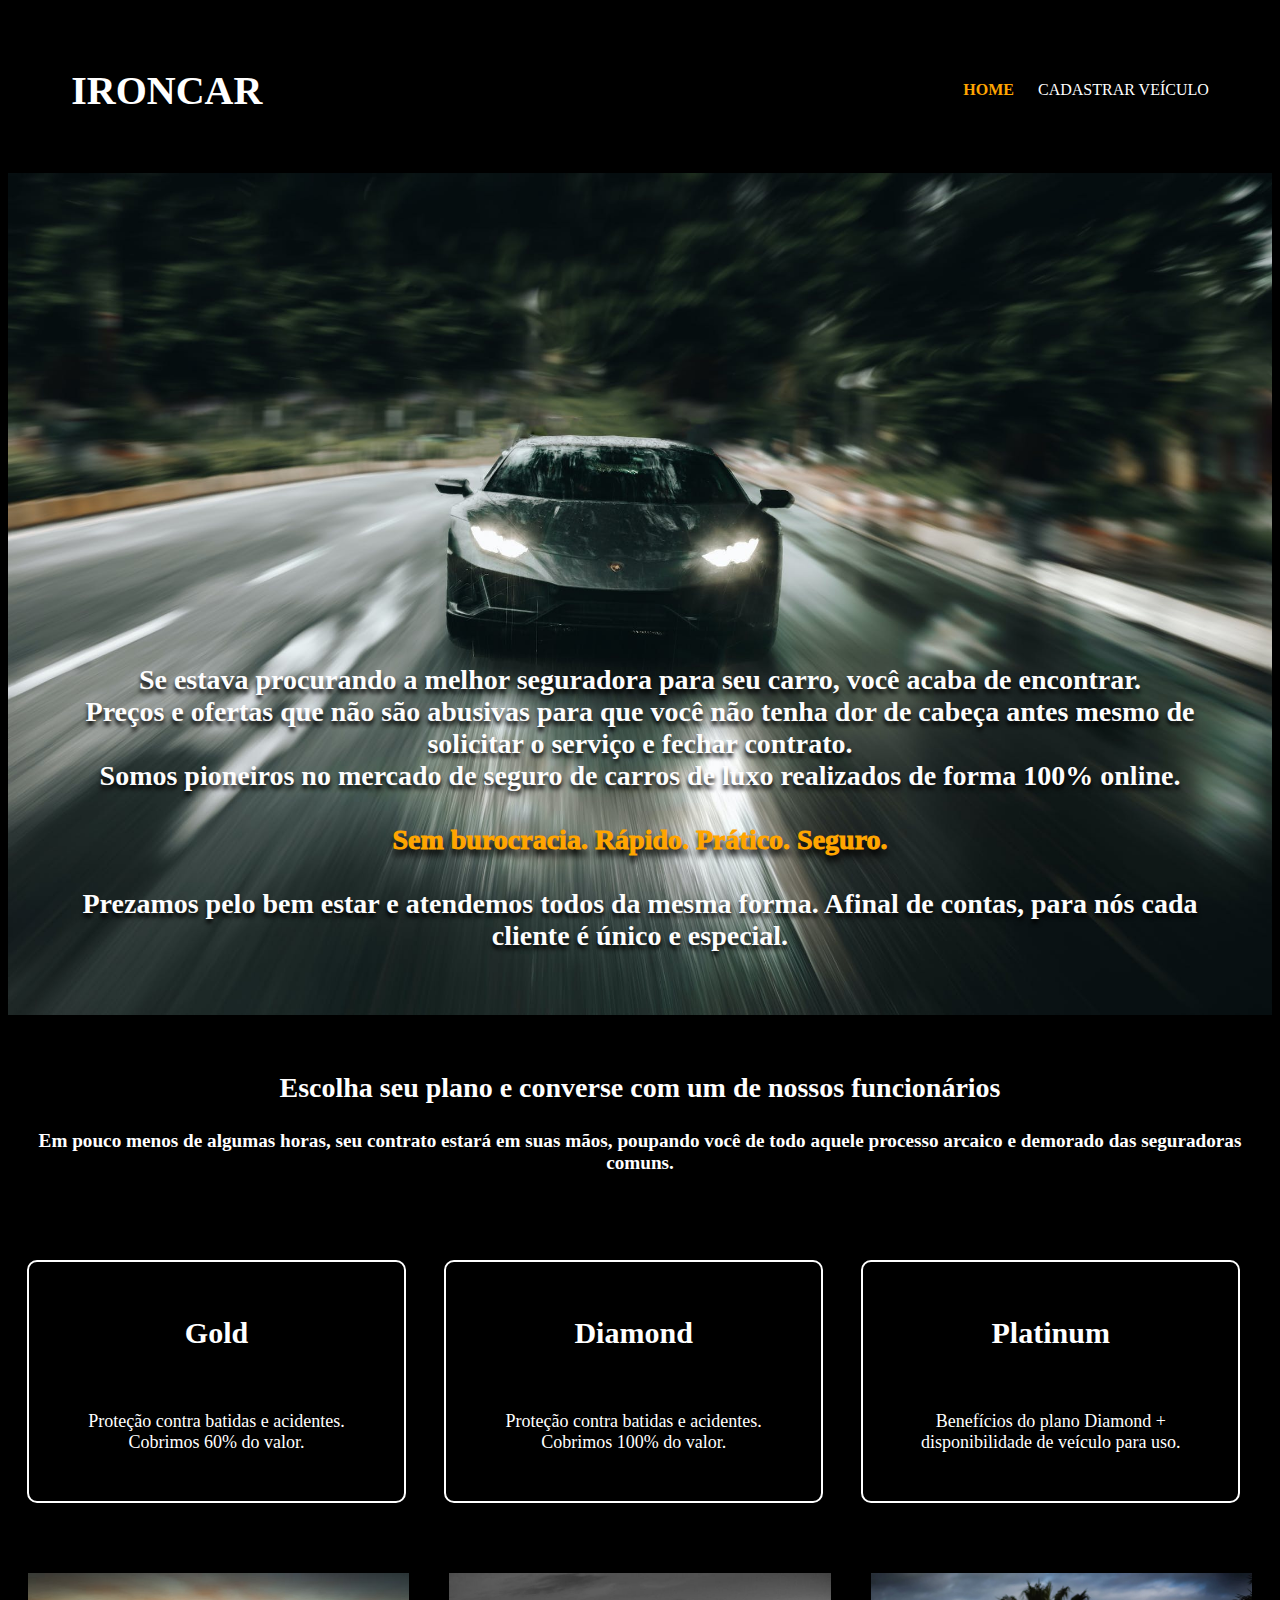
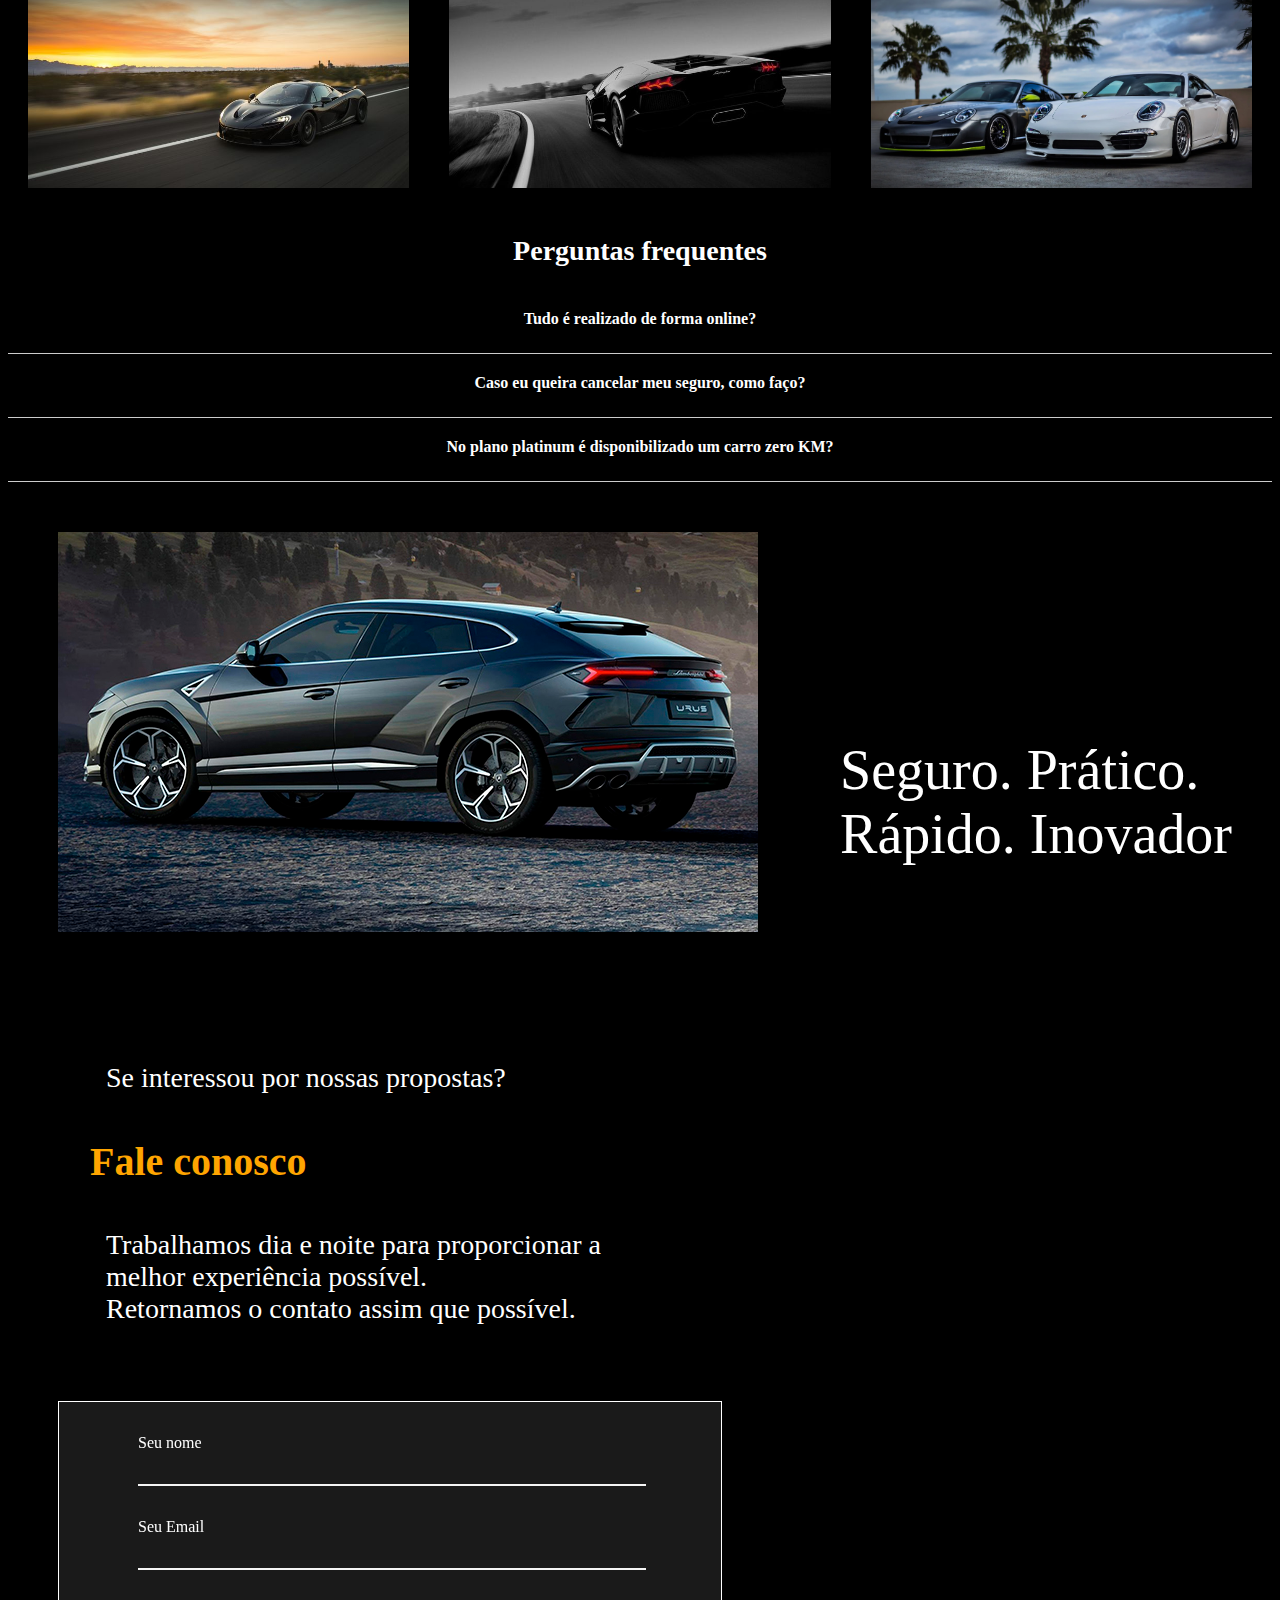
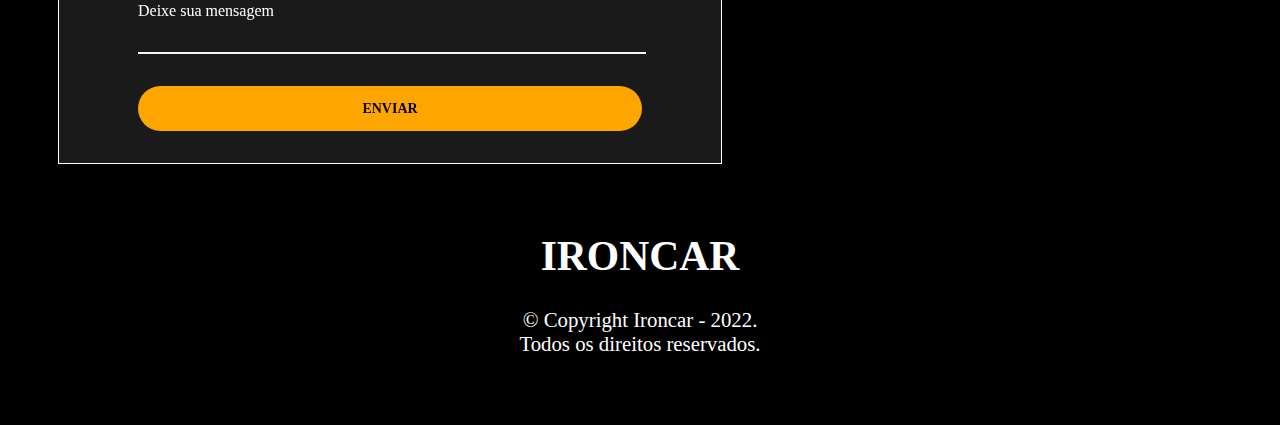
<file: index.html>
<!DOCTYPE html>
<html lang="en">
<head>
    <meta charset="UTF-8">
    <meta http-equiv="X-UA-Compatible" content="IE=edge">
    <meta name="viewport" content="width=device-width, initial-scale=1.0">

    <title>Ironcar</title>
    <link rel="stylesheet" href="..\styles.css">

</head>
<body class="cor-fundo">
    <header class="cabecalho">
        <h1 class="texto-cabecalho">IRONCAR</h1>
        <nav class="menu"> 
            <ul class="menu-lista">
                <li class="menu-item"><a class="menu-link ativo" href="#">Home</a></li>
                <li class="menu-item"><a class="menu-link" href="./cadastroVeiculo.html">Cadastrar veículo</a></li>
            </ul>
        </nav>
    </header>
    <section class="banner">
        <div class="banner-container">
          <img class="banner-imagem" src="..\imgs\lambo.jpeg" alt="">
          <h4 class="banner-subtitulo">Se estava procurando a melhor seguradora para seu carro, você acaba de encontrar. <br> 
            Preços e ofertas que não são abusivas para que você não tenha dor de cabeça antes mesmo de solicitar o serviço e fechar contrato. <br> 
            Somos pioneiros no mercado de seguro de carros de luxo realizados de forma 100% online. <br>
            <br><strong style="font-weight:1000; color: orange; text-shadow: 0 6px 6px black;">Sem burocracia. Rápido. Prático. Seguro.</strong> <br>
            <br> Prezamos pelo bem estar e atendemos todos da mesma forma. Afinal de contas, para nós cada cliente é único e especial.
          </h4>
        </div>
      </section>
    <section class="escolhe-plano">
        <strong><h2>Escolha seu plano e converse com um de nossos funcionários</h2></strong>
        <h4>Em pouco menos de algumas horas, seu contrato estará em suas mãos, poupando você de todo aquele processo arcaico e demorado das seguradoras comuns.</h4>
    </section>

    <main>
        <ul class="produtos">
            <li><h2>Gold</h2>
            <img>
            <p class="descricao">Proteção contra batidas e acidentes. <br> Cobrimos 60% do valor.</p>

            <li><h2>Diamond</h2> 
            <img>
            <p class="descricao">Proteção contra batidas e acidentes. <br> Cobrimos 100% do valor.</p> 

            <li><h2>Platinum</h2>
            <img>
            <p class="descricao">Benefícios do plano Diamond + <br> disponibilidade de veículo para uso.</p>
        </ul>
    </main>

    <div class="fotos-carros">
        <span class="fotos">
            <img src="..\imgs\mclaren.jpg" alt="">
        </span>
        <span class="fotos">
            <img src="..\imgs\lamborghini.jpg" alt="">
        </span>
        <span class="fotos">
            <img src="..\imgs\porsches.png" alt="">
        </span>
    </div>

    <h2 class="titulo-perguntas">Perguntas frequentes</h2>
    <div class='perguntas'>
        <input type='checkbox' id='pergunta-1'>
        <label for='pergunta-1'>Tudo é realizado de forma online?</label>
        <div class='resposta'>
          Sim, no intuito de acabar com toda a burocracia e modernizar de vez o mercado de seguros de carros de alto luxo, realizamos <strong>todo o processo</strong> de forma  online.
        </div>
      </div>
      
      <div class='perguntas'>
        <input type='checkbox' id='pergunta-2'>
        <label for='pergunta-2'>Caso eu queira cancelar meu seguro, como faço?</label>
        <div class='resposta'>
          Para cancelar, basta comunicar um de nossos correspondentes. Sem burocracia para contratar e cancelar. Somos 100% transparentes.
        </div>
      </div>

      <div class='perguntas'>
        <input type='checkbox' id='pergunta-3'>
        <label for='pergunta-3'>No plano platinum é disponibilizado um carro zero KM?</label>
        <div class='resposta'>
          Não. Possuímos diversos carros que sempre rotacionam na nossa frota para nossos clientes usufruirem. O cliente escolhe a dedo o carro.
        </div>
    </div>

    <section class="urus-e-texto">
        <div class='urus'>
            <img src="..\imgs\urus.jpg">
        </div>
        <div class="urus-texto">
            <p>Seguro. Prático. <br> Rápido. Inovador</p>
        </div>
    </section>

    <section class="formulario">
        <div class="text-form">
             <p>Se interessou por nossas propostas? <br></p> 
             <h1><strong>Fale conosco</strong> <br></h1> 
             <p>Trabalhamos dia e noite para proporcionar a melhor experiência possível. <br>
                Retornamos o contato assim que possível.</p>
        </div>
        <div class="container-page" id="Container">
            <form action="">
                <div class="input-line-container">
                    <span class="nome-input">Seu nome</span>
                    <input type="text" name="nome" class="input-line">
                </div>
                <div class="input-line-container">
                    <span class="email-input">Seu Email</span>
                    <input type="text" name="email" class="input-line">
                </div>
                <div class="input-line-container">
                    <span class="mensagem-input">Deixe sua mensagem</span>
                    <input type="text" name="mensagem" class="input-line">
                </div>
                <input type="button" value="Enviar" class="button-enviar">
            </form>
        </div>
    </section>

    <footer class="rodape">
        <h1 class="titulo-rodape">IRONCAR</h1>
        <p class="copyright">&copy; Copyright Ironcar - 2022. <br> Todos os direitos reservados.</p>
    </footer>
</body>
</html>
</file>
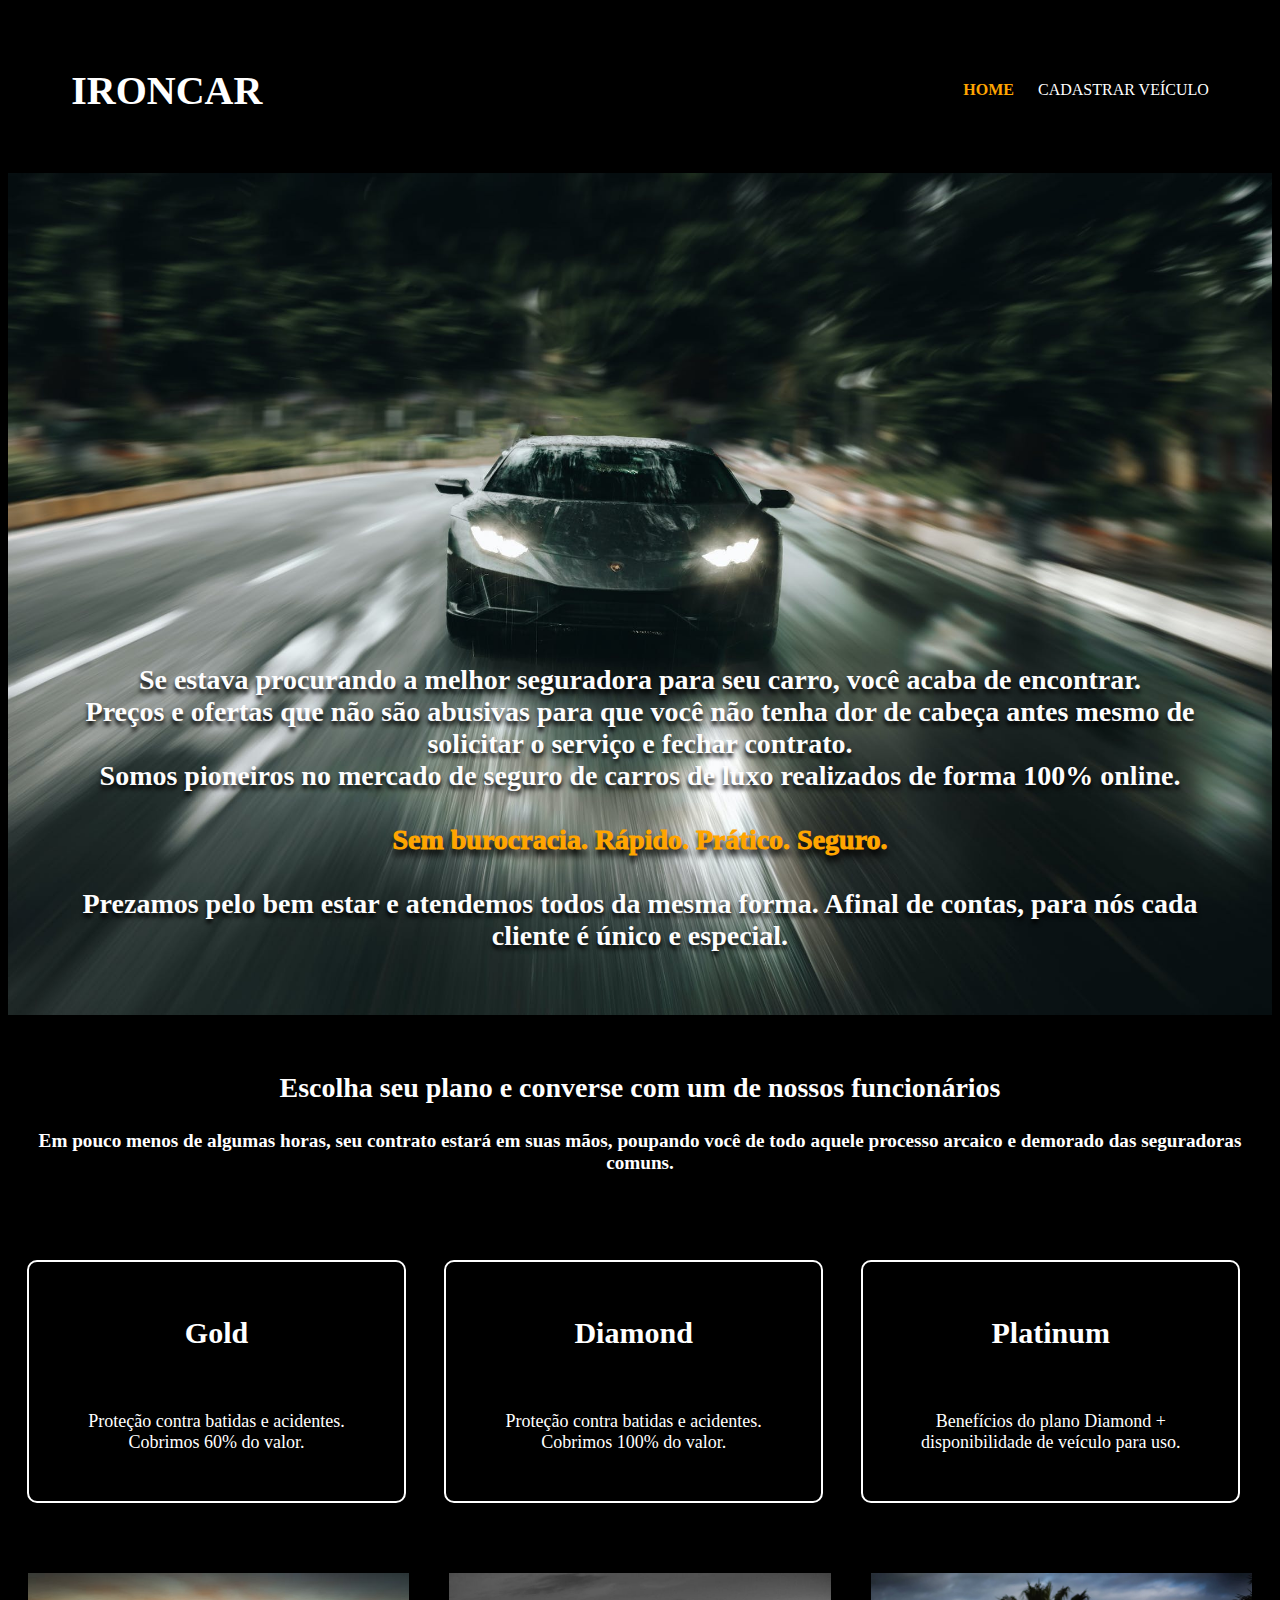
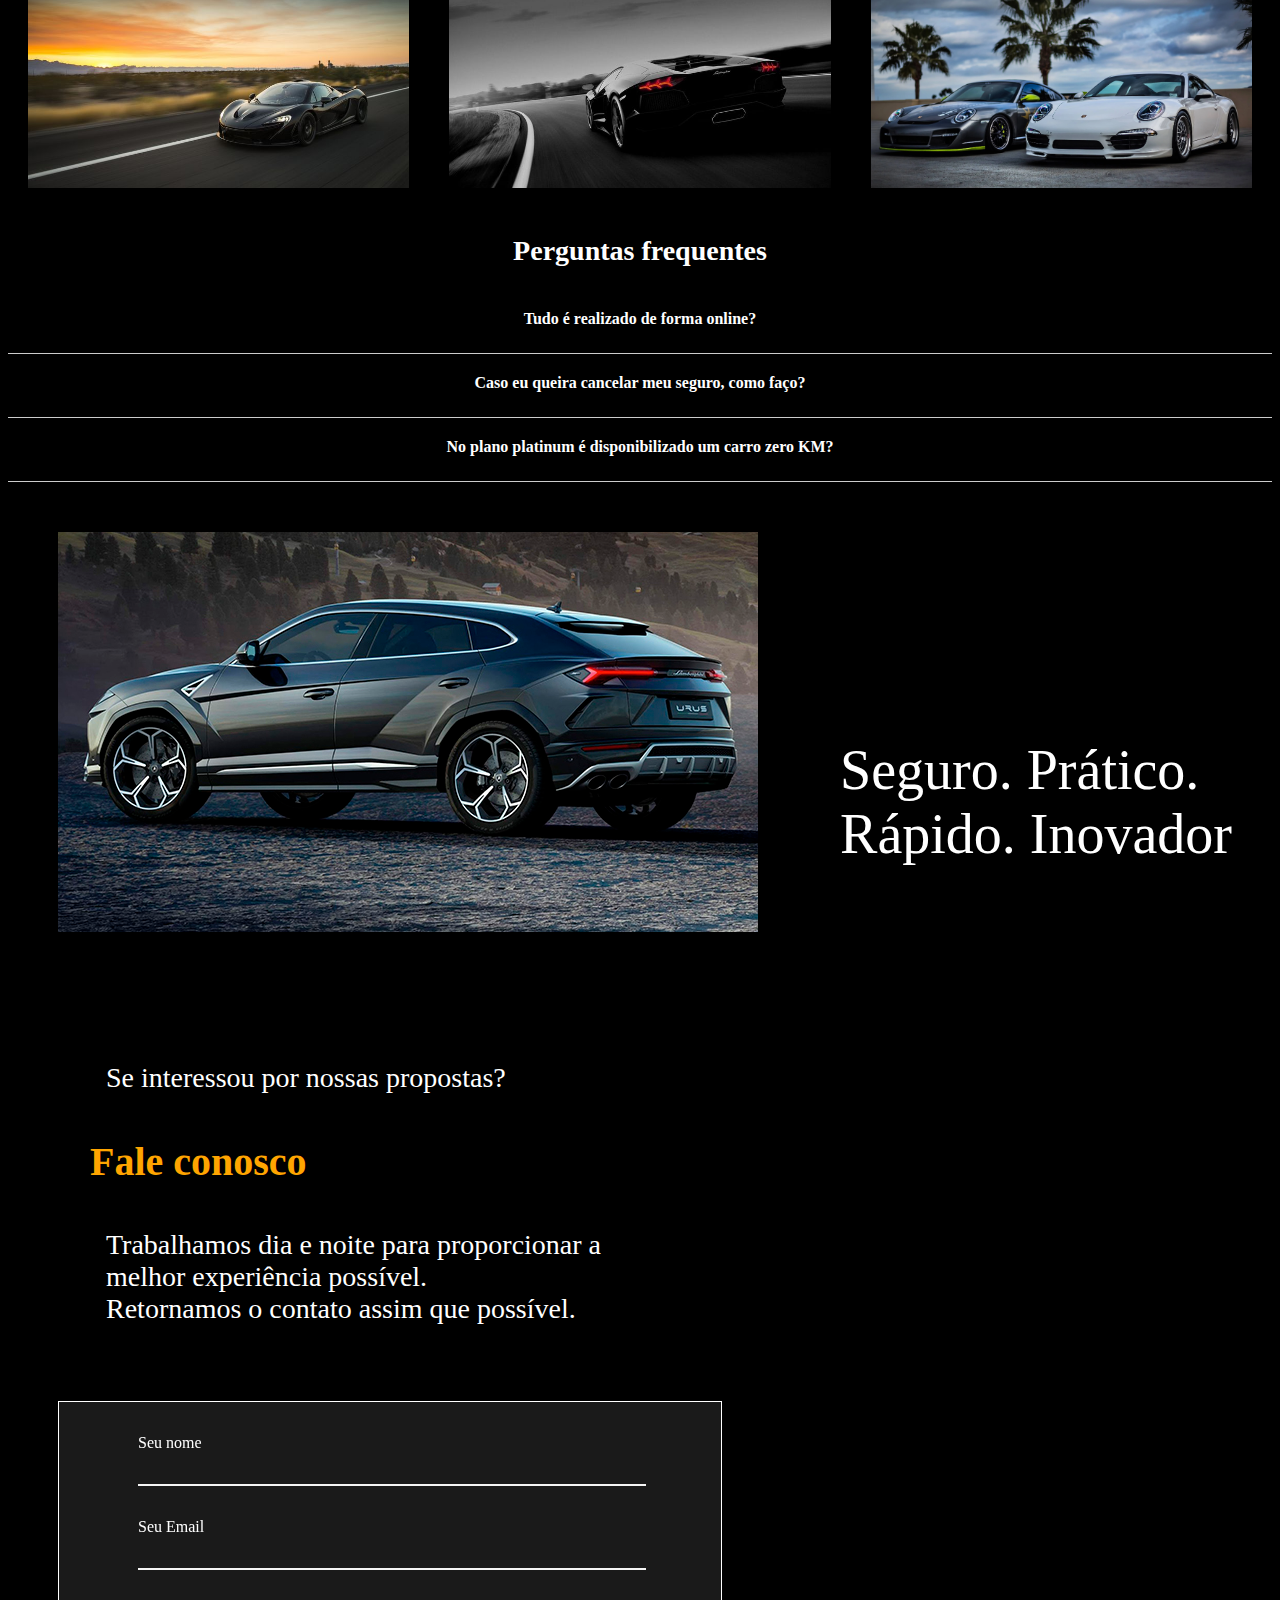
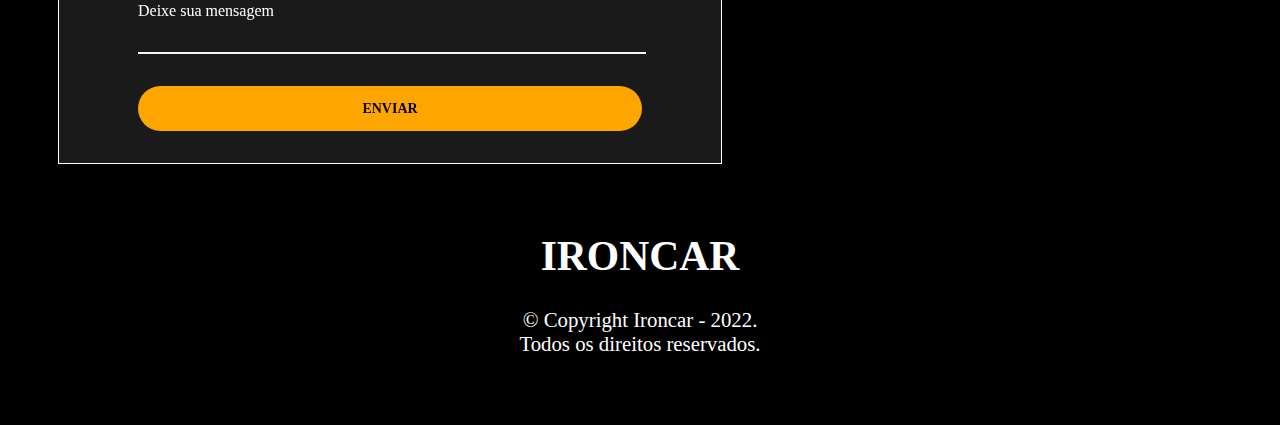
<file: html/index.html>
<!DOCTYPE html>
<html lang="en">
<head>
    <meta charset="UTF-8">
    <meta http-equiv="X-UA-Compatible" content="IE=edge">
    <meta name="viewport" content="width=device-width, initial-scale=1.0">

    <title>Ironcar</title>
    <link rel="stylesheet" href="..\css\styles.css">

</head>
<body class="cor-fundo">
    <header class="cabecalho">
        <h1 class="texto-cabecalho">IRONCAR</h1>
        <nav class="menu"> 
            <ul class="menu-lista">
                <li class="menu-item"><a class="menu-link ativo" href="#">Home</a></li>
                <li class="menu-item"><a class="menu-link" href="./cadastroVeiculo.html">Cadastrar veículo</a></li>
            </ul>
        </nav>
    </header>
    <section class="banner">
        <div class="banner-container">
          <img class="banner-imagem" src="..\imgs\lambo.jpeg" alt="">
          <h4 class="banner-subtitulo">Se estava procurando a melhor seguradora para seu carro, você acaba de encontrar. <br> 
            Preços e ofertas que não são abusivas para que você não tenha dor de cabeça antes mesmo de solicitar o serviço e fechar contrato. <br> 
            Somos pioneiros no mercado de seguro de carros de luxo realizados de forma 100% online. <br>
            <br><strong style="font-weight:1000; color: orange; text-shadow: 0 6px 6px black;">Sem burocracia. Rápido. Prático. Seguro.</strong> <br>
            <br> Prezamos pelo bem estar e atendemos todos da mesma forma. Afinal de contas, para nós cada cliente é único e especial.
          </h4>
        </div>
      </section>
    <section class="escolhe-plano">
        <strong><h2>Escolha seu plano e converse com um de nossos funcionários</h2></strong>
        <h4>Em pouco menos de algumas horas, seu contrato estará em suas mãos, poupando você de todo aquele processo arcaico e demorado das seguradoras comuns.</h4>
    </section>

    <main>
        <ul class="produtos">
            <li><h2>Gold</h2>
            <img>
            <p class="descricao">Proteção contra batidas e acidentes. <br> Cobrimos 60% do valor.</p>

            <li><h2>Diamond</h2> 
            <img>
            <p class="descricao">Proteção contra batidas e acidentes. <br> Cobrimos 100% do valor.</p> 

            <li><h2>Platinum</h2>
            <img>
            <p class="descricao">Benefícios do plano Diamond + <br> disponibilidade de veículo para uso.</p>
        </ul>
    </main>

    <div class="fotos-carros">
        <span class="fotos">
            <img src="..\imgs\mclaren.jpg" alt="">
        </span>
        <span class="fotos">
            <img src="..\imgs\lamborghini.jpg" alt="">
        </span>
        <span class="fotos">
            <img src="..\imgs\porsches.png" alt="">
        </span>
    </div>

    <h2 class="titulo-perguntas">Perguntas frequentes</h2>
    <div class='perguntas'>
        <input type='checkbox' id='pergunta-1'>
        <label for='pergunta-1'>Tudo é realizado de forma online?</label>
        <div class='resposta'>
          Sim, no intuito de acabar com toda a burocracia e modernizar de vez o mercado de seguros de carros de alto luxo, realizamos <strong>todo o processo</strong> de forma  online.
        </div>
      </div>
      
      <div class='perguntas'>
        <input type='checkbox' id='pergunta-2'>
        <label for='pergunta-2'>Caso eu queira cancelar meu seguro, como faço?</label>
        <div class='resposta'>
          Para cancelar, basta comunicar um de nossos correspondentes. Sem burocracia para contratar e cancelar. Somos 100% transparentes.
        </div>
      </div>

      <div class='perguntas'>
        <input type='checkbox' id='pergunta-3'>
        <label for='pergunta-3'>No plano platinum é disponibilizado um carro zero KM?</label>
        <div class='resposta'>
          Não. Possuímos diversos carros que sempre rotacionam na nossa frota para nossos clientes usufruirem. O cliente escolhe a dedo o carro.
        </div>
    </div>

    <section class="urus-e-texto">
        <div class='urus'>
            <img src="..\imgs\urus.jpg">
        </div>
        <div class="urus-texto">
            <p>Seguro. Prático. <br> Rápido. Inovador</p>
        </div>
    </section>

    <section class="formulario">
        <div class="text-form">
             <p>Se interessou por nossas propostas? <br></p> 
             <h1><strong>Fale conosco</strong> <br></h1> 
             <p>Trabalhamos dia e noite para proporcionar a melhor experiência possível. <br>
                Retornamos o contato assim que possível.</p>
        </div>
        <div class="container-page" id="Container">
            <form action="">
                <div class="input-line-container">
                    <span class="nome-input">Seu nome</span>
                    <input type="text" name="nome" class="input-line">
                </div>
                <div class="input-line-container">
                    <span class="email-input">Seu Email</span>
                    <input type="text" name="email" class="input-line">
                </div>
                <div class="input-line-container">
                    <span class="mensagem-input">Deixe sua mensagem</span>
                    <input type="text" name="mensagem" class="input-line">
                </div>
                <input type="button" value="Enviar" class="button-enviar">
            </form>
        </div>
    </section>

    <footer class="rodape">
        <h1 class="titulo-rodape">IRONCAR</h1>
        <p class="copyright">&copy; Copyright Ironcar - 2022. <br> Todos os direitos reservados.</p>
    </footer>
</body>
</html>
</file>
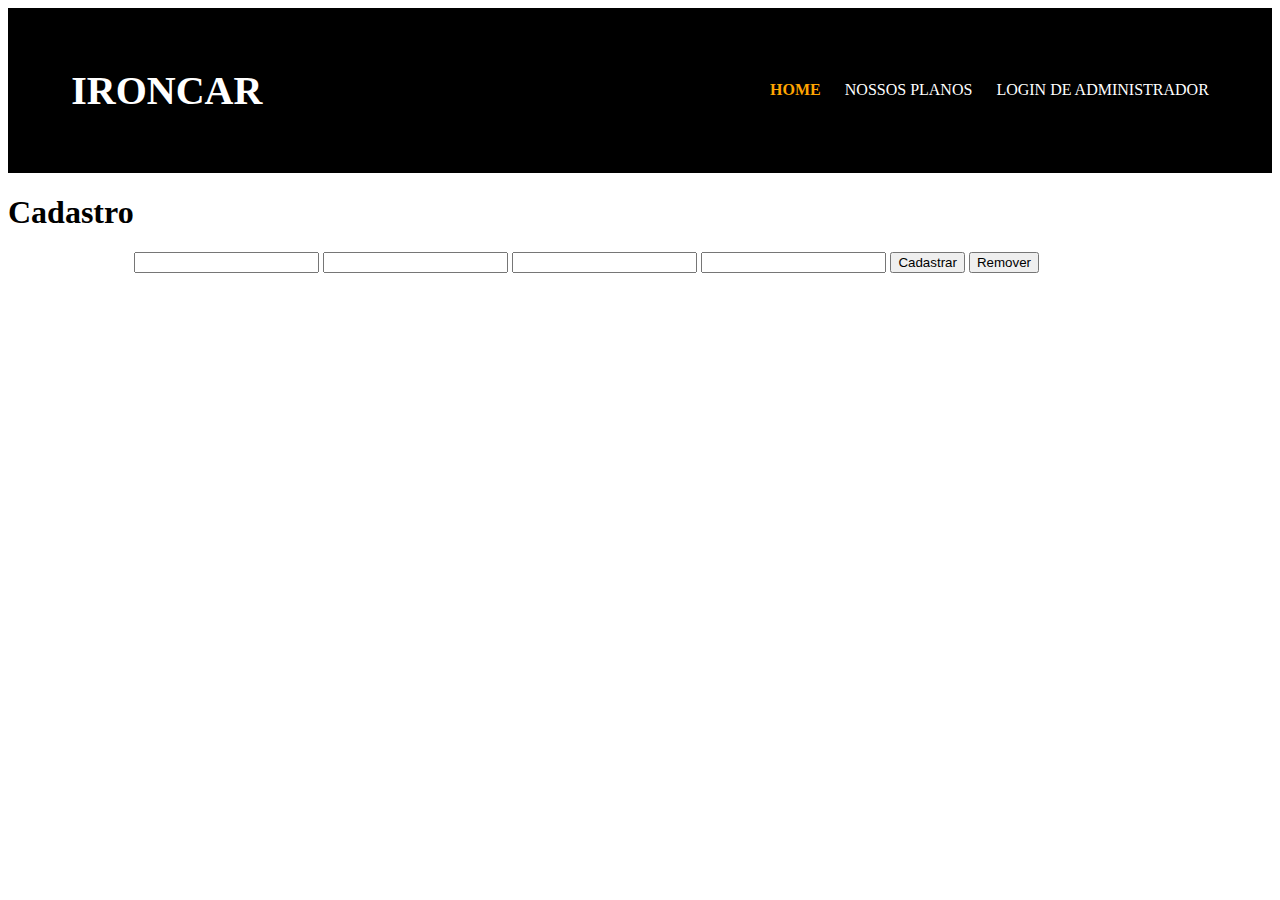
<file: cadastroCliente.html>
<!DOCTYPE html>
<html lang="en">
<head>
    <meta charset="UTF-8">
    <meta http-equiv="X-UA-Compatible" content="IE=edge">
    <meta name="viewport" content="width=device-width, initial-scale=1.0">
    <title>Admin page</title>
    <link rel="stylesheet" href="..\styles.css">
</head>
<body>
    <header class="cabecalho">
        <h1 class="texto-cabecalho">IRONCAR</h1>
        <nav class="menu"> 
            <ul class="menu-lista">
                <li class="menu-item"><a class="menu-link ativo" href="./index.html">Home</a></li>
                <li class="menu-item"><a class="menu-link" href="#">Nossos planos</a></li>
                <li class="menu-item"><a class="menu-link" href="#">Login de administrador</a></li>
            </ul>
        </nav>
    </header>
    <div class="box">
        <h1>Cadastro</h1>
        <form action="">
            <input type="text" name="nome" placeholder="Nome">
            <input type="text" name="email" placeholder="Email">
            <input type="text" name="carro" placeholder="Carro">
            <input type="text" name="plano" placeholder="Plano">
            <button>Cadastrar</button>
            <button>Remover</button>
        </form>
    </div>
</body>
</html>
</file>
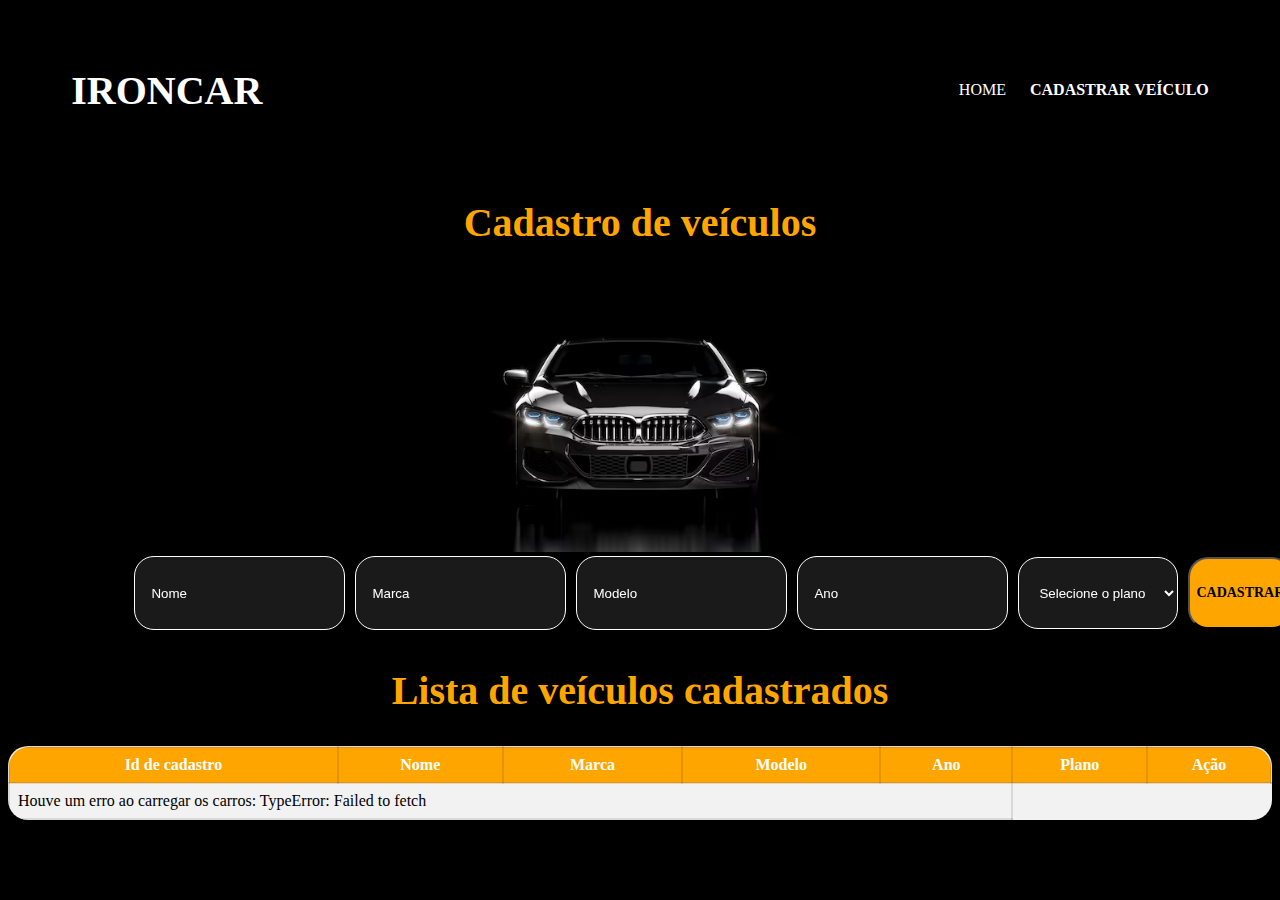
<file: cadastroVeiculo.html>
<!DOCTYPE html>
<html lang="en">
<head>
    <meta charset="UTF-8">
    <meta http-equiv="X-UA-Compatible" content="IE=edge">
    <meta name="viewport" content="width=device-width, initial-scale=1.0">
    <title>Admin page</title>
    <link rel="stylesheet" href="..\styles.css">
    <script src="./script.js" defer></script>
</head>
<body class="cor-fundo">
    <header class="cabecalho">
        <h1 class="texto-cabecalho">IRONCAR</h1>
        <nav class="menu"> 
            <ul class="menu-lista">
                <li class="menu-item"><a class="menu-link" href="./index.html">Home</a></li>
                <li class="menu-item"><a class="menu-link ativo" href="#">Cadastrar veículo</a></li>
            </ul>
        </nav>
    </header>
    <div class="box-cadastro">
        <h1 class="cadastro-title">Cadastro de veículos</h1>
        <img class="cadastro-imagem" src="..\imgs\bmw.jpg" alt="">
        <form class="cadastro-form">
            <input type="text" id="nomeInput" placeholder="Nome">
            <input type="text" id="marcaInput" placeholder="Marca">
            <input type="text" id="modeloInput" placeholder="Modelo">
            <input type="text" id="anoInput" placeholder="Ano">
            <select class="opcao" id="opcaoInput">
                <option value="none" style="color: white">Selecione o plano</option>
                <option value="gold" class="laranja">Gold</option>
                <option value="platinum" class="laranja">Platinum</option>
                <option value="diamond" class="laranja">Diamond</option>
            </select>
            <button id="cadastrarButton">Cadastrar</button>
        </form>
    </div>
    <div>
        <h1 class="cadastro-title">Lista de veículos cadastrados</h1>
        <table class="tabela-cadastro">
            <thead>
                <tr>
                    <th class="colunas-tabela">Id de cadastro</th>
                    <th class="colunas-tabela">Nome</th>
                    <th class="colunas-tabela">Marca</th>
                    <th class="colunas-tabela">Modelo</th>
                    <th class="colunas-tabela">Ano</th>
                    <th class="colunas-tabela">Plano</th>
                    <th class="colunas-tabela">Ação</th>
                </tr>
            </thead>
            <tbody class="carros__container">
                
            </tbody>
        </table>
    </div>
</body>
</html>
</file>
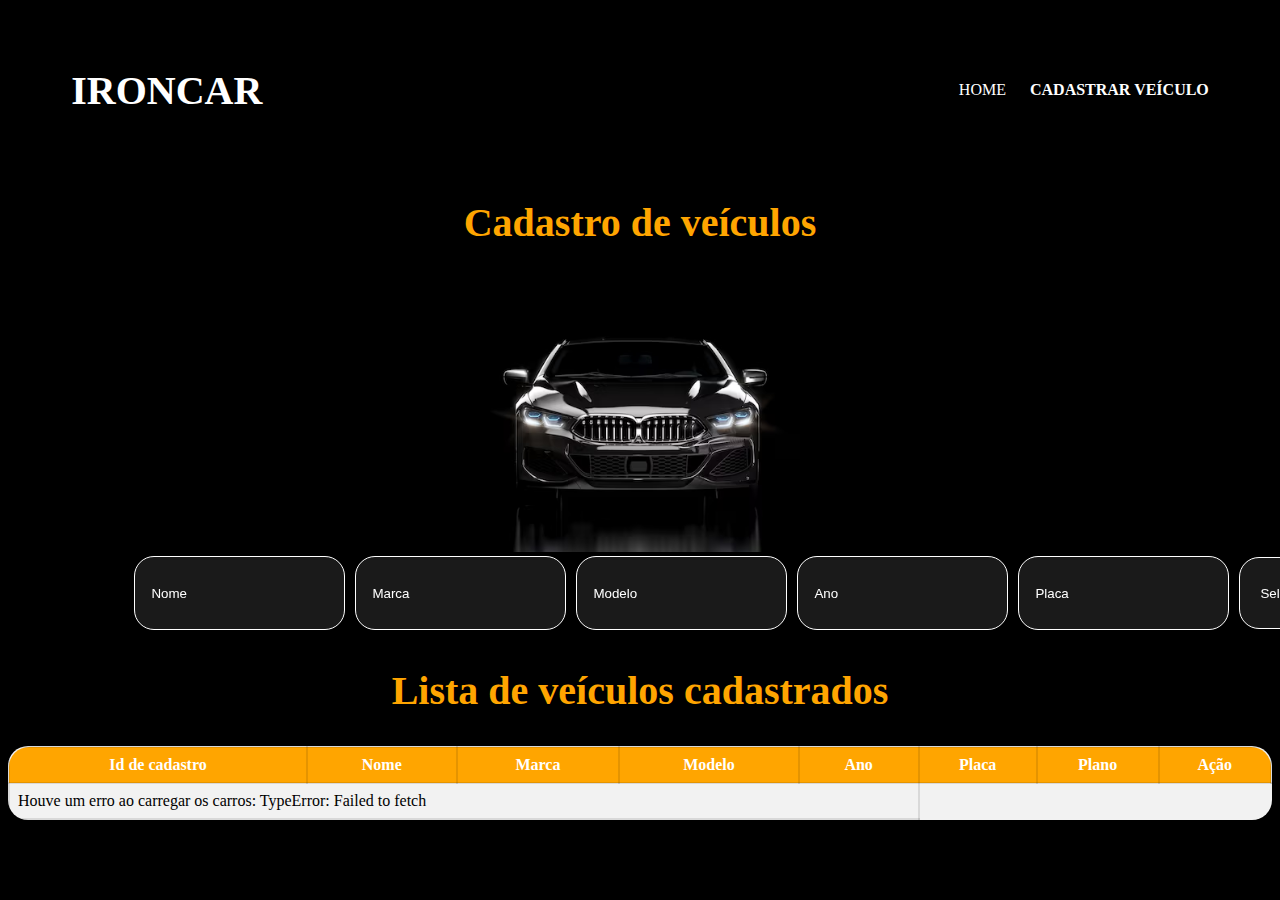
<file: html/cadastroVeiculo.html>
<!DOCTYPE html>
<html lang="en">
<head>
    <meta charset="UTF-8">
    <meta http-equiv="X-UA-Compatible" content="IE=edge">
    <meta name="viewport" content="width=device-width, initial-scale=1.0">
    <title>Cadastrar Veículo</title>
    <link rel="stylesheet" href="..\css\styles.css">
    <script src="../js/script.js" defer></script>
</head>
<body class="cor-fundo">
    <header class="cabecalho">
        <h1 class="texto-cabecalho">IRONCAR</h1>
        <nav class="menu"> 
            <ul class="menu-lista">
                <li class="menu-item"><a class="menu-link" href="./index.html">Home</a></li>
                <li class="menu-item"><a class="menu-link ativo" href="#">Cadastrar veículo</a></li>
            </ul>
        </nav>
    </header>
    <div class="box-cadastro">
        <h1 class="cadastro-title">Cadastro de veículos</h1>
        <img class="cadastro-imagem" src="..\imgs\bmw.jpg" alt="">
        <form class="cadastro-form">
            <input type="text" id="nomeInput" placeholder="Nome">
            <input type="text" id="marcaInput" placeholder="Marca">
            <input type="text" id="modeloInput" placeholder="Modelo">
            <input type="text" id="anoInput" placeholder="Ano">
            <input type="text" id="placaInput" placeholder="Placa">
            <select class="opcao" id="opcaoInput">
                <option value="none" style="color: white">Selecione o plano</option>
                <option value="gold" class="laranja">Gold</option>
                <option value="platinum" class="laranja">Platinum</option>
                <option value="diamond" class="laranja">Diamond</option>
            </select>
            <button id="cadastrarButton">Cadastrar</button>
        </form>
    </div>
    <div>
        <h1 class="cadastro-title">Lista de veículos cadastrados</h1>
        <table class="tabela-cadastro">
            <thead>
                <tr>
                    <th class="colunas-tabela">Id de cadastro</th>
                    <th class="colunas-tabela">Nome</th>
                    <th class="colunas-tabela">Marca</th>
                    <th class="colunas-tabela">Modelo</th>
                    <th class="colunas-tabela">Ano</th>
                    <th class="colunas-tabela">Placa</th>
                    <th class="colunas-tabela">Plano</th>
                    <th class="colunas-tabela">Ação</th>
                </tr>
            </thead>
            <tbody class="carros__container">
                
            </tbody>
        </table>
    </div>
</body>
</html>
</file>
